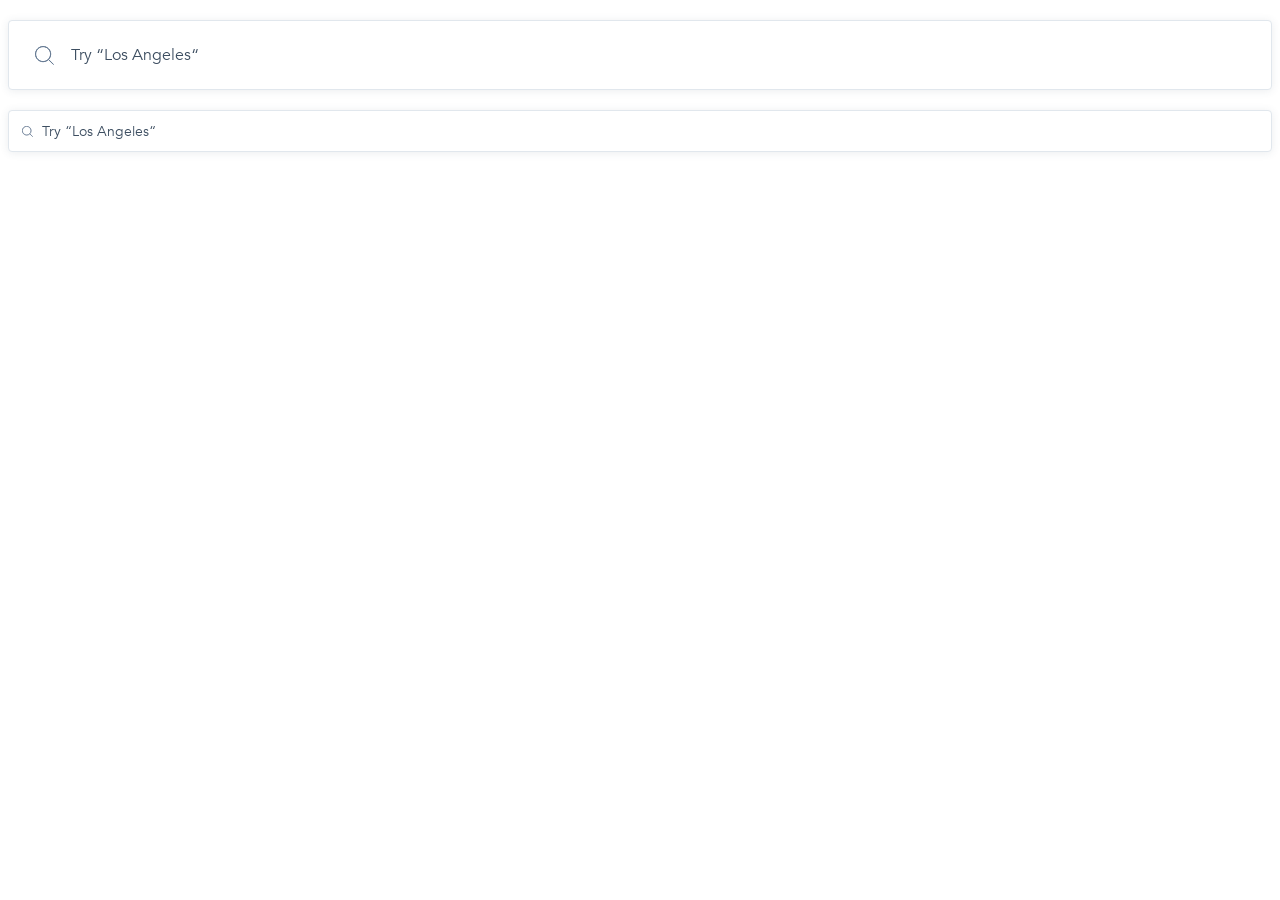
<file: index.html>
<!doctype html><html class="page" lang="en"><head><meta charset="utf-8"><meta name="viewport" content="width=device-width, user-scalable=no, initial-scale=1.0, maximum-scale=1.0, minimum-scale=1.0"><meta http-equiv="X-UA-Compatible" content="ie=edge"><title>Document</title><link rel="stylesheet" href="index.a316979e.css"></head><body> <form class="form form--big" data-qa="big"> <input class="form__input form__input--big" type="text" data-qa="keypress" placeholder="Try “Los Angeles“"> </form> <form class="form form--small" data-qa="small"> <input class="form__input form__input--small" type="text" data-qa="hover" placeholder="Try “Los Angeles“"> </form> </body></html>
</file>
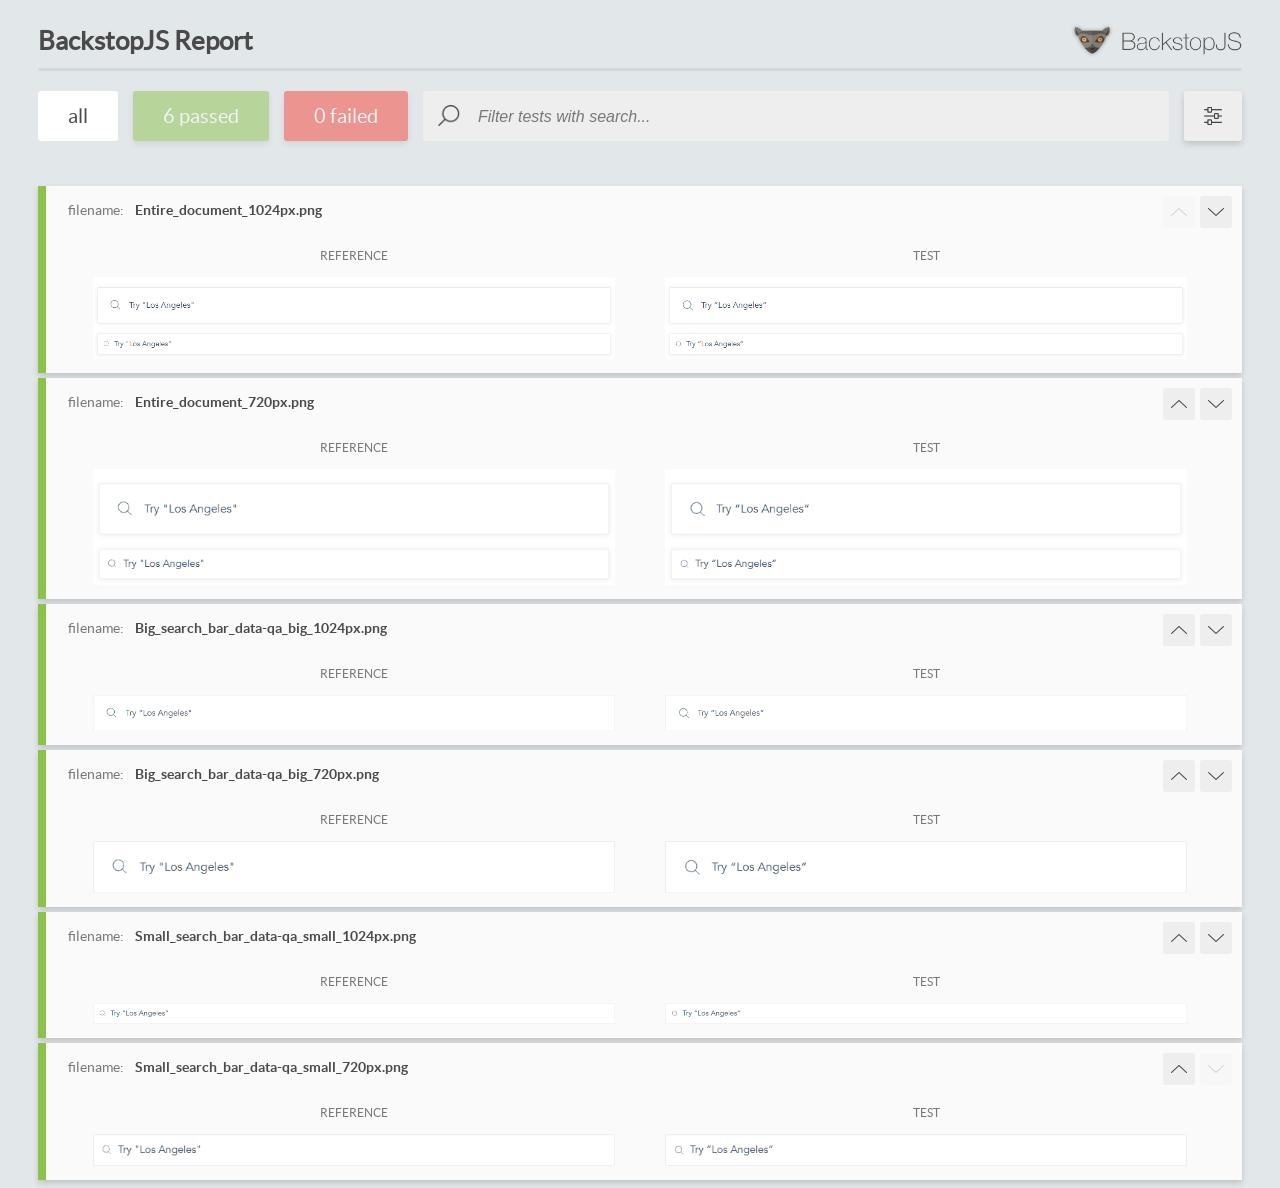
<file: report/html_report/index.html>
<!DOCTYPE html>
<html>
  <head>
    <meta charset="utf-8">
    <!-- Disable Cache -->
    <meta http-equiv="Cache-Control" content="no-cache, no-store, must-revalidate">
    <meta http-equiv="Pragma" content="no-cache">
    <meta http-equiv="Expires" content="0">

    <title>BackstopJS Report</title>

    <style>
      @font-face {
          font-family: 'latoregular';
          src: url('./assets/fonts/lato-regular-webfont.woff2') format('woff2'),
              url('./assets/fonts/lato-regular-webfont.woff') format('woff');
          font-weight: 400;
          font-style: normal;
      }
      @font-face {
          font-family: 'latobold';
          src: url('./assets/fonts/lato-bold-webfont.woff2') format('woff2'),
              url('./assets/fonts/lato-bold-webfont.woff') format('woff');
          font-weight: 700;
          font-style: normal;
      }

      .ReactModal__Body--open {
          overflow: hidden;
      }
      .ReactModal__Body--open .header {
        display: none;
      }

    </style>
  </head>
  <body style="background-color: #E2E7EA">
    <div id="root">

    </div>
    <script>
      function report (report) { // eslint-disable-line no-unused-vars
        window.tests = report;
      }
    </script>
    <script src="config.js"></script>
    <script src="index_bundle.js"></script>
  </body>
</html>
</file>
<file: index.a316979e.css>
@font-face{font-family:Avenir;src:url(Avenir-Book.657c3568.ttf)}@font-face{font-family:Avenir-Heavy;src:url(Avenir-Heavy.01d9ab74.ttf)}.form--big{height:70px}.form--small{height:42px}.form__input{box-sizing:border-box;color:#3d4e61;background-color:#fff;background-image:url(Search.ccd3c07b.svg);background-repeat:no-repeat;border:1px solid #e1e7ed;border-radius:4px;width:100%;height:100%;margin-top:20px;font-family:Avenir,Arial,sans-serif;font-weight:300;display:flex;box-shadow:0 1px 8px #3d4e611a}.form__input--big{background-position:26px;background-size:19px 19px;padding-left:62px;font-size:16px;font-weight:400;line-height:22px}.form__input--small{background-position:13px;background-size:11px 11px;padding-left:33px;font-size:14px;font-weight:400;line-height:19px}.form__input::placeholder{color:#3d4e61}.form__input:hover{box-shadow:0 3px 8px #3d4e6133}.form__input:focus{outline:none;font-weight:900}
/*# sourceMappingURL=index.a316979e.css.map */
</file>
